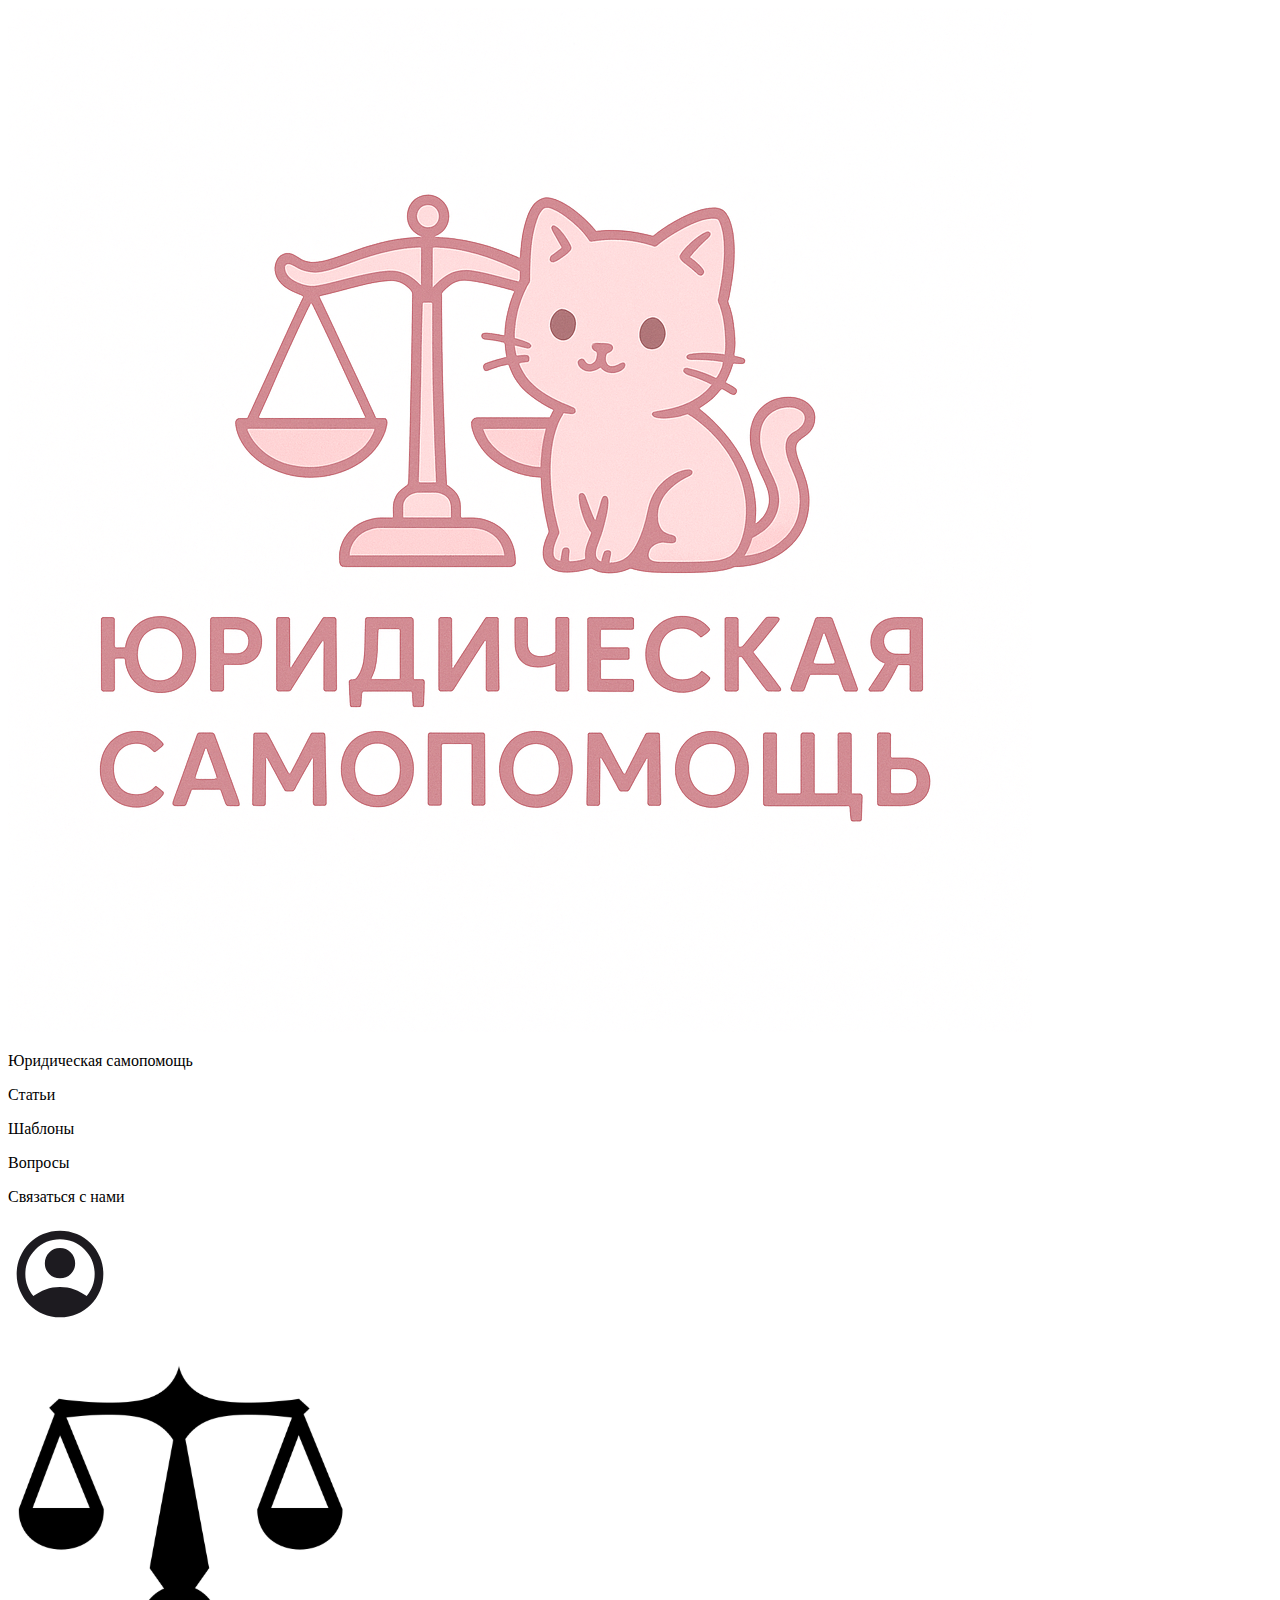
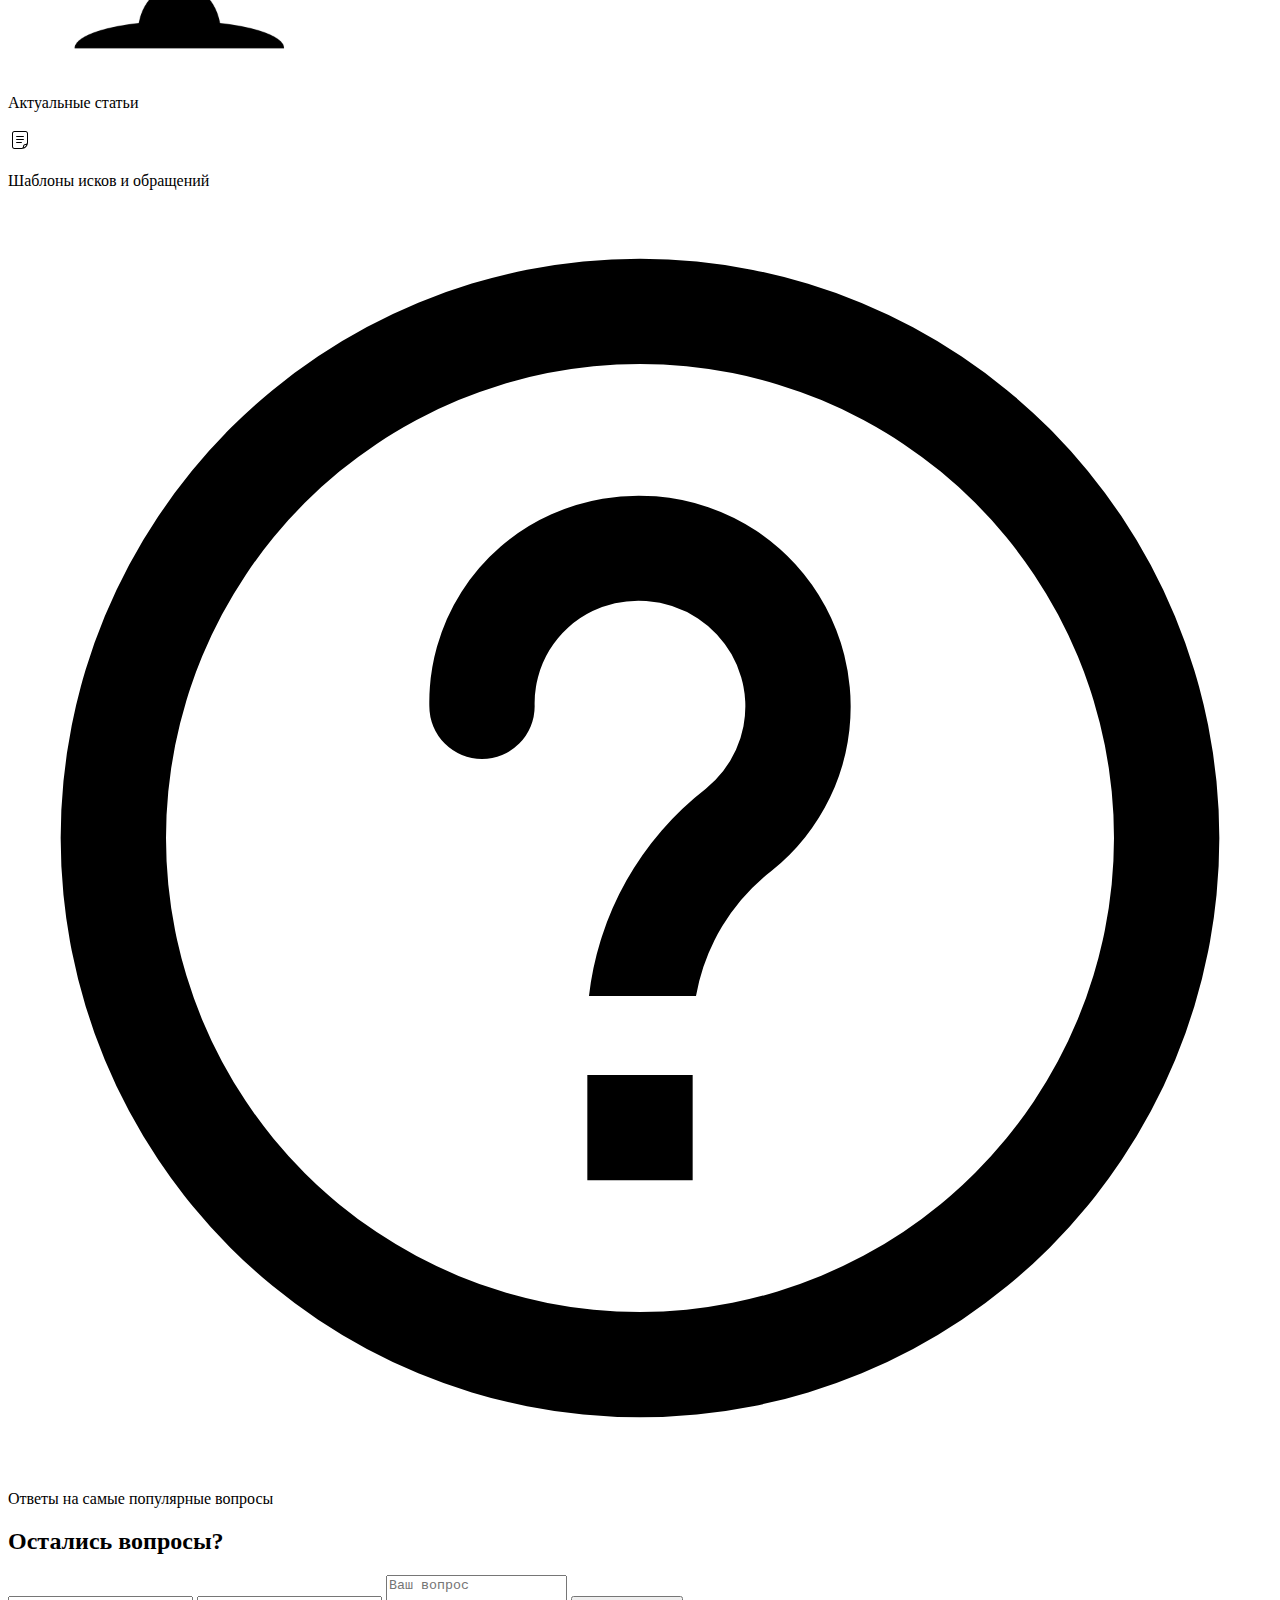
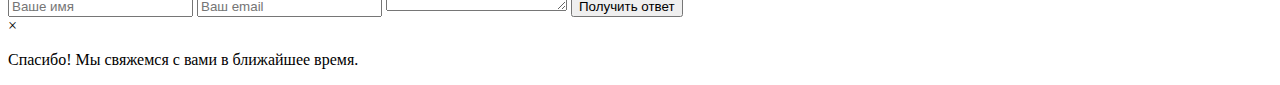
<file: index.html>
<!DOCTYPE html>
<html lang="ru">
    <head>
        <meta name="viewport" content="width=device-width, initial-scale=1.0">
        <title>Юридическая самопомощь</title>
        <link rel="preconnect" href="https://fonts.googleapis.com">
        <link rel="preconnect" href="https://fonts.gstatic.com" crossorigin>
        <link href="https://fonts.googleapis.com/css2?family=Advent+Pro:ital,wght@0,100..900;1,100..900&display=swap" rel="stylesheet">
    </head>
    <body>
        <header>
            <a href="index.html"><img src="img/logo.png" alt="header logo"></a>
            <div>
                <p>Юридическая самопомощь</p>
                <nav>
                    <p>Статьи</p>
                    <p>Шаблоны</p>
                    <p>Вопросы</p>
                    <p>Связаться с нами</p>
                </nav>
            </div>
            <a href="auth.html"><img src="img/ic_account.svg" alt="icon account"></a>
        </header>
        <div>
            <div>
                <img src="img/ic_scales.svg" alt="icon scales">
                <p>Актуальные статьи</p>
            </div>

            <div>
                <img src="img/ic_note.svg" alt="icon note">
                <p>Шаблоны исков и обращений</p>
            </div>

            <div>
                <img src="img/ic_question.svg" alt="icon question">
                <p>Ответы на самые популярные вопросы</p>
            </div>
        </div>
        <div>
            <h2>Остались вопросы?</h2>
            <form>
                <input type="text" placeholder="Ваше имя" required>
                <input type="email" placeholder="Ваш email" required>
                <textarea placeholder="Ваш вопрос" required></textarea>
                <button type="button">Получить ответ</button>
            </form>
        </div>

        <div>
            <div>
                <span>&times;</span>
                <p>Спасибо! Мы свяжемся с вами в ближайшее время.</p>
            </div>
        </div>

        <footer>

        </footer>
    </body>

</html>
</file>
